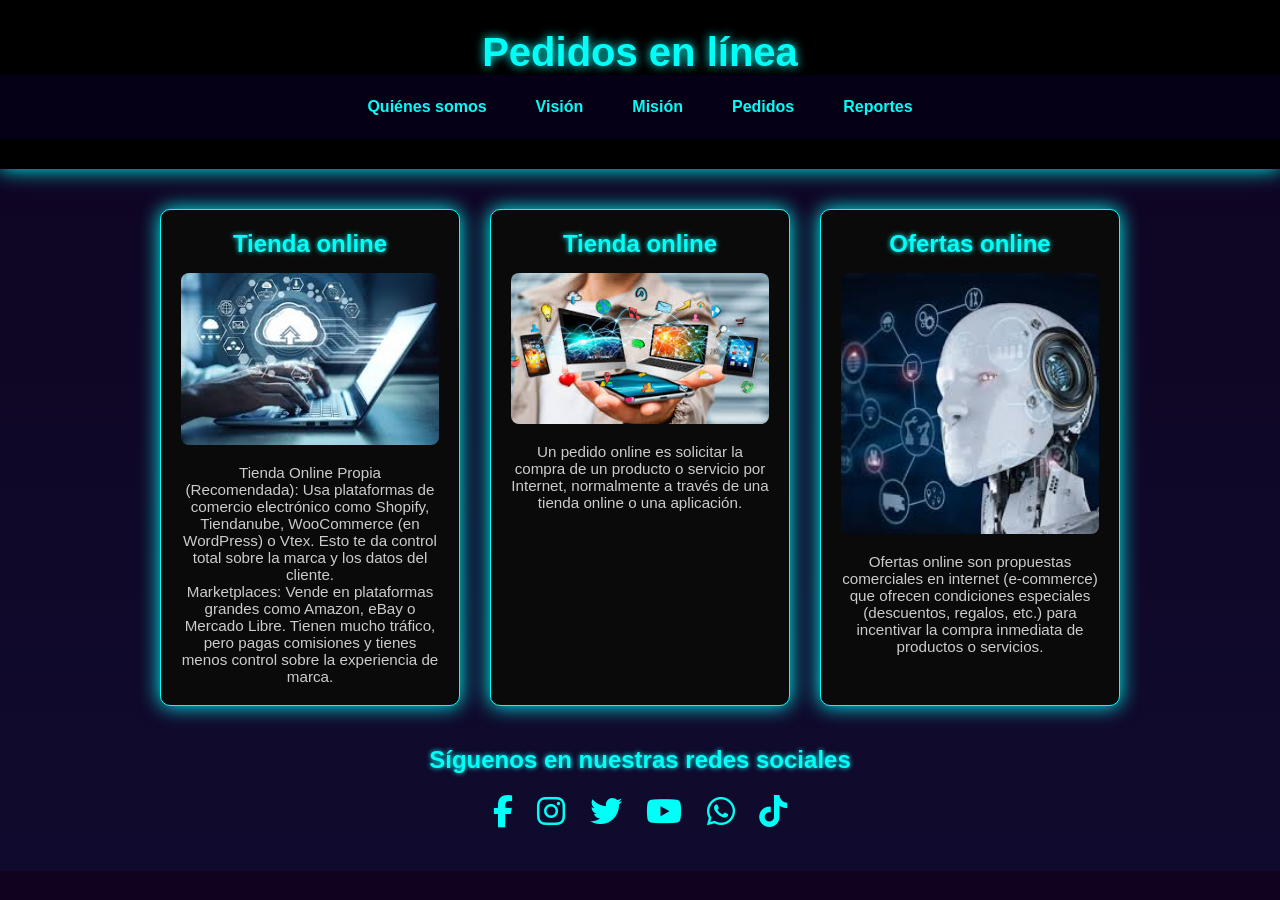
<file: index.html>
<!DOCTYPE html>
<html lang="es">

<head>
    <meta charset="UTF-8" />
    <meta name="viewport" content="width=device-width, initial-scale=1.0" />
    <title>Menú</title>
    <link rel="stylesheet" href="index.css" />
    <link rel="stylesheet" href="https://cdnjs.cloudflare.com/ajax/libs/font-awesome/6.5.0/css/all.min.css" />
</head>

<body>
    <header>
        <h1>Pedidos en línea</h1>
        <nav>
            <ul>
                <li><a href="quienessomos.html">Quiénes somos</a></li>
                <li><a href="viisión.html">Visión</a></li>
                <li><a href="misión.html">Misión</a></li>
                <li><a href="pedidos.html">Pedidos</a></li>
                <li class="dropdown">
                    <a href="#">Reportes</a>
                    <ul class="submenu">
                        <li><a href="consulta1.html">Consultorio 1</a></li>
                        <li><a href="consultorio2.html">Consultorio 2</a></li>
                        <li><a href="consultorio3.html">Consultorio 3</a></li>
                        <li><a href="consultorio4.html">Consultorio 4</a></li>
                        <li><a href="consultorio5.html">Consultorio 5</a></li>
                    </ul>
                </li>
            </ul>
        </nav>
    </header>

    <main>
        <div class="padres">
            <div class="hijo">
                <div class="nieto">
                    <h2>Tienda online</h2>
                    <img src="imagenes/1.jpg" alt="Tienda online" />
                    <p>
                        Tienda Online Propia (Recomendada): Usa plataformas de comercio electrónico como Shopify, Tiendanube, WooCommerce (en WordPress) o Vtex. Esto te da control total sobre la marca y los datos del cliente.
                    </p>
                    <p>
                        Marketplaces: Vende en plataformas grandes como Amazon, eBay o Mercado Libre. Tienen mucho tráfico, pero pagas comisiones y tienes menos control sobre la experiencia de marca.
                    </p>
                </div>

                <div class="nieto">
                    <h2>Tienda online</h2>
                    <img src="imagenes/2.jpg" alt="Pedido online" />
                    <p>
                        Un pedido online es solicitar la compra de un producto o servicio por Internet, normalmente a través de una tienda online o una aplicación.
                    </p>
                </div>

                <div class="nieto">
                    <h2>Ofertas online</h2>
                    <img src="imagenes/3.jpg" alt="Ofertas online" />
                    <p>
                        Ofertas online son propuestas comerciales en internet (e-commerce) que ofrecen condiciones especiales (descuentos, regalos, etc.) para incentivar la compra inmediata de productos o servicios.
                    </p>
                </div>
            </div>

            <div class="social">
                <h2>Síguenos en nuestras redes sociales</h2>
                <a href="https://www.facebook.com/jose.nex.363422" target="_blank" class="facebook" aria-label="Facebook"><i class="fab fa-facebook-f"></i></a>
                <a href="https://www.instagram.com/svx_josz20" target="_blank" class="instagram" aria-label="Instagram"><i class="fab fa-instagram"></i></a>
                <a href="https://x.com/clubaloficial" target="_blank" class="twitter" aria-label="Twitter"><i class="fab fa-twitter"></i></a>
                <a href="https://www.youtube.com/@AlianzaLimaTVOficial" target="_blank" class="youtube" aria-label="YouTube"><i class="fab fa-youtube"></i></a>
                <a href="https://wa.me/51991251667" target="_blank" class="whatsapp" aria-label="WhatsApp"><i class="fab fa-whatsapp"></i></a>
                <a href="https://www.tiktok.com/@ff_jose075" target="_blank" class="tiktok" aria-label="TikTok"><i class="fab fa-tiktok"></i></a>
            </div>
        </div>
    </main>
</body>

</html>
</file>
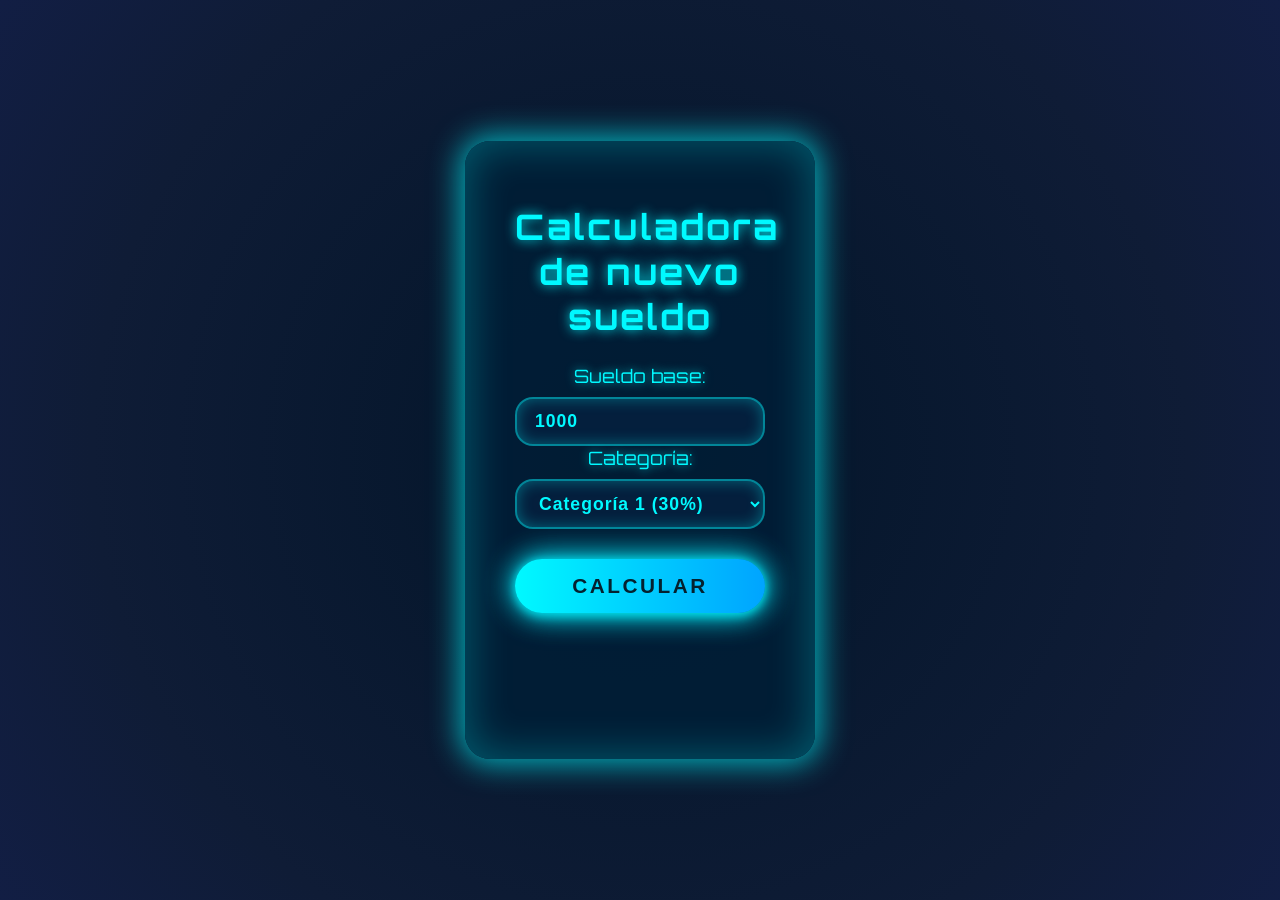
<file: consulta1.html>
<!DOCTYPE html>
<html lang="es">

<head>
    <meta charset="UTF-8" />
    <title>Calculadora básica</title>
    <link rel="stylesheet" href="consulta1.css" />
</head>

<body>
    <div class="calculator">
        <h1>Calculadora de nuevo sueldo</h1>
        <label for="base">Sueldo base:</label>
        <input id="base" type="number" value="1000" />

        <label for="cat">Categoría:</label>
        <select id="cat">
      <option value="0.3">Categoría 1 (30%)</option>
      <option value="0.2">Categoría 2 (20%)</option>
      <option value="0.15">Categoría 3 (15%)</option>
      <option value="0">Sin aumento</option>
    </select>

        <button onclick="calcular()">Calcular</button>
        <p id="resultado"></p>
    </div>

    <script>
        function calcular() {
            const base = Number(document.getElementById('base').value);
            const aumento = Number(document.getElementById('cat').value);
            const nuevo = base + base * aumento;
            document.getElementById('resultado').textContent = `Nuevo sueldo: $${nuevo.toFixed(2)}`;
        }
    </script>
</body>

</html>
</file>
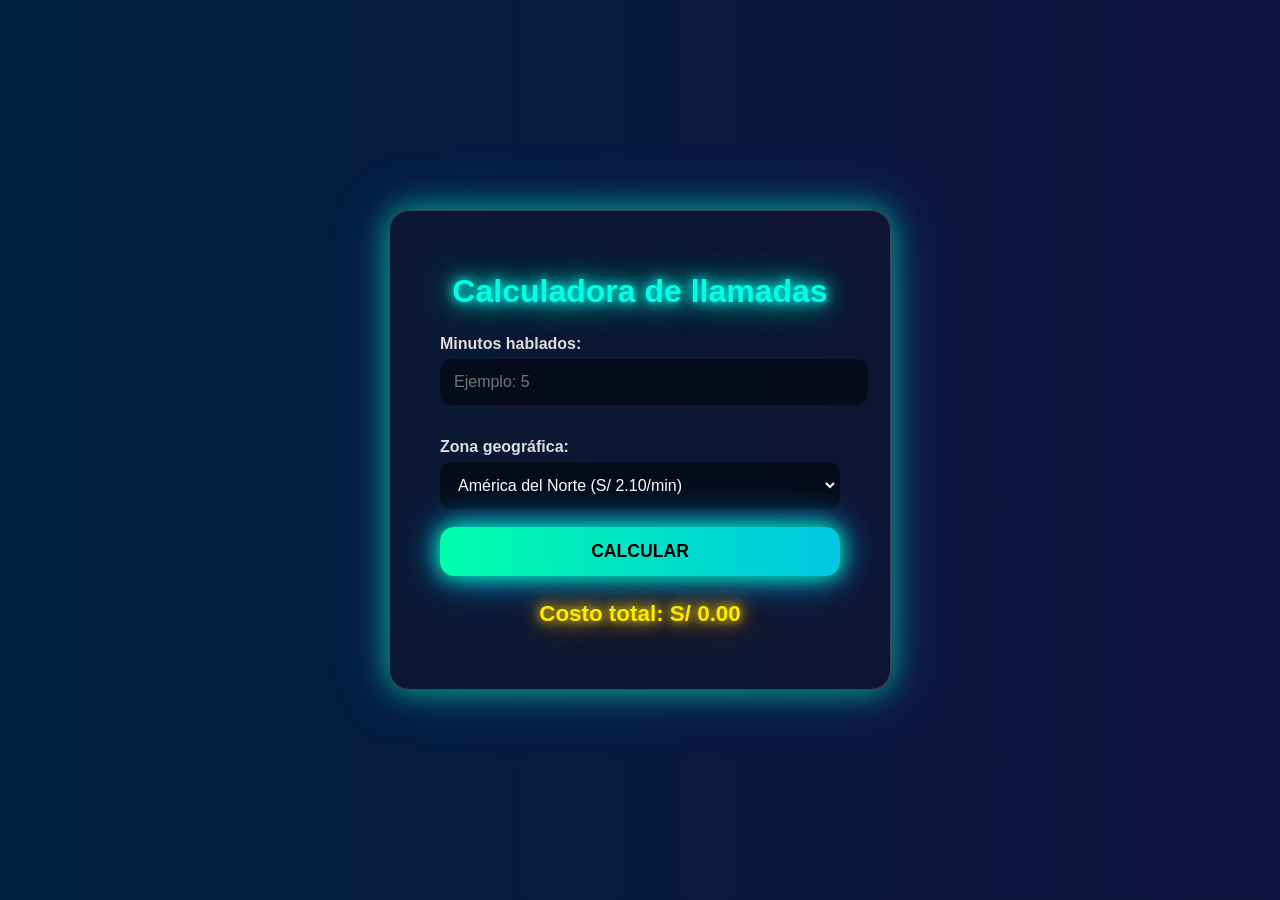
<file: consultorio2.html>
<!DOCTYPE html>
<html lang="es">

<head>
    <meta charset="UTF-8">
    <meta name="viewport" content="width=device-width, initial-scale=1.0">
    <title>Calculadora de llamadas</title>
    <link rel="stylesheet" href="consultorio2.css">
</head>

<body>
    <div class="container">
        <h1>Calculadora de llamadas</h1>

        <label for="minutos">Minutos hablados:</label>
        <input type="number" id="minutos" min="1" placeholder="Ejemplo: 5">

        <label for="zona">Zona geográfica:</label>
        <select id="zona">
      <option value="2.10">América del Norte (S/ 2.10/min)</option>
      <option value="2.60">América Central (S/ 2.60/min)</option>
      <option value="4.50">América del Sur (S/ 4.50/min)</option>
      <option value="3.60">Europa (S/ 3.60/min)</option>
      <option value="6.00">Asia (S/ 6.00/min)</option>
      <option value="6.50">África (S/ 6.50/min)</option>
      <option value="3.90">Oceanía (S/ 3.90/min)</option>
    </select>

        <button id="btnCalcular">Calcular</button>

        <p id="resultado">Costo total: S/ 0.00</p>
    </div>

    <script>
        const minutos = document.getElementById("minutos");
        const zona = document.getElementById("zona");
        const resultado = document.getElementById("resultado");
        const btn = document.getElementById("btnCalcular");

        btn.addEventListener("click", () => {
            const min = parseFloat(minutos.value) || 0;
            const precio = parseFloat(zona.value);
            const total = (min * precio).toFixed(2);
            resultado.textContent = `Costo total: S/ ${total}`;
        });
    </script>
</body>

</html>
</file>
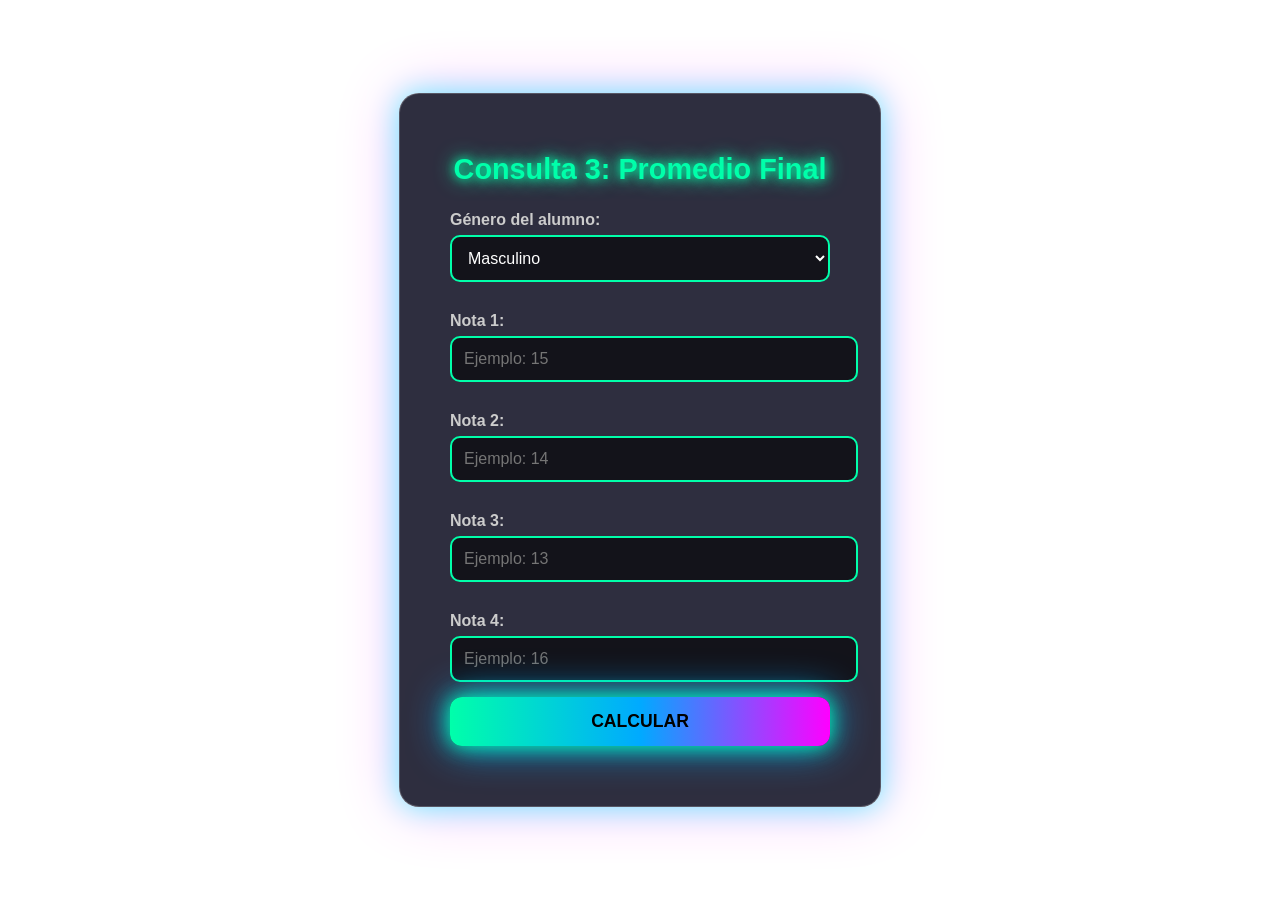
<file: consultorio3.html>
<!DOCTYPE html>
<html lang="es">

<head>
    <meta charset="UTF-8">
    <meta name="viewport" content="width=device-width, initial-scale=1.0">
    <title>Consulta 3: Promedio Final</title>
    <link rel="stylesheet" href="consultorio3.css">
</head>

<body>
    <div class="container">
        <h1>Consulta 3: Promedio Final</h1>

        <label for="genero">Género del alumno:</label>
        <select id="genero">
            <option value="M">Masculino</option>
            <option value="F">Femenino</option>
        </select>

        <label for="nota1">Nota 1:</label>
        <input type="number" id="nota1" placeholder="Ejemplo: 15" min="0" max="20">

        <label for="nota2">Nota 2:</label>
        <input type="number" id="nota2" placeholder="Ejemplo: 14" min="0" max="20">

        <label for="nota3">Nota 3:</label>
        <input type="number" id="nota3" placeholder="Ejemplo: 13" min="0" max="20">

        <label for="nota4">Nota 4:</label>
        <input type="number" id="nota4" placeholder="Ejemplo: 16" min="0" max="20">

        <button id="btnCalcular">Calcular</button>

        <div id="resultado"></div>
    </div>

    <script>
        const genero = document.getElementById("genero");
        const notas = [
            document.getElementById("nota1"),
            document.getElementById("nota2"),
            document.getElementById("nota3"),
            document.getElementById("nota4")
        ];
        const resultado = document.getElementById("resultado");
        const btn = document.getElementById("btnCalcular");

        btn.addEventListener("click", () => {
            let suma = 0;
            let count = 0;

            notas.forEach(n => {
                let val = parseFloat(n.value);
                if (!isNaN(val)) {
                    suma += val;
                    count++;
                }
            });

            if (count === 0) {
                resultado.innerHTML = `<p style="color:red;">⚠️ Ingresa al menos una nota</p>`;
                return;
            }

            let promedio = (suma / count).toFixed(2);
            let aumento = (genero.value === "M") ? 3 : 2;
            let nuevoPromedio = (parseFloat(promedio) + aumento).toFixed(2);

            resultado.innerHTML = `
                <p>Género: <b>${genero.value === "M" ? "MASCULINO" : "FEMENINO"}</b></p>
                <p>Promedio original: <b>${promedio}</b></p>
                <p>Aumento aplicado: <b>${aumento}</b></p>
                <p>Nuevo promedio final: <b style="color:#00ffaa; font-size:1.3rem;">${nuevoPromedio}</b></p>
            `;
        });
    </script>
</body>

</html>
</file>
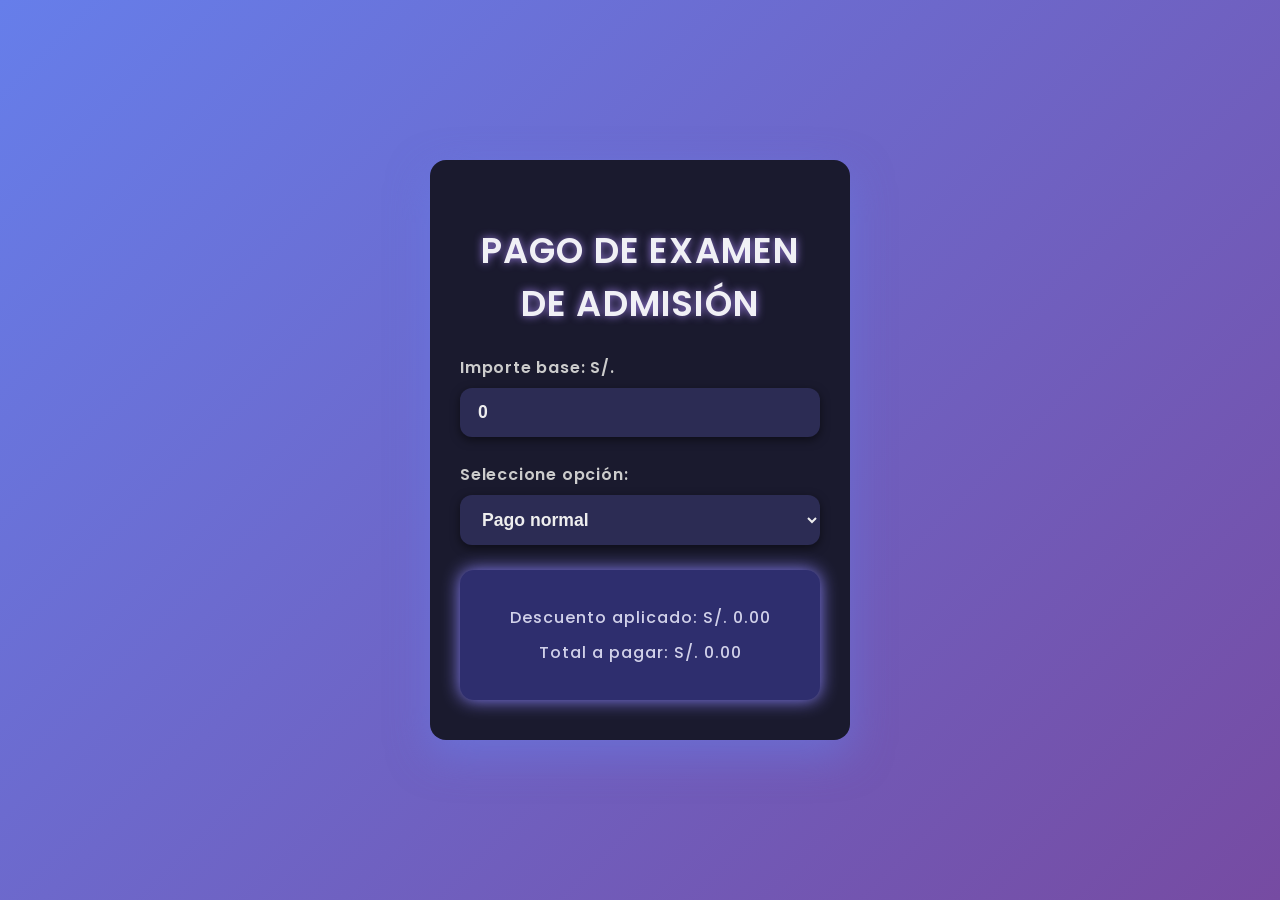
<file: consultorio5.html>
<!DOCTYPE html>
<html lang="es">

<head>
    <meta charset="UTF-8" />
    <meta name="viewport" content="width=device-width, initial-scale=1" />
    <title>Pago de Examen de Admisión</title>
    <link rel="stylesheet" href="consultorio5.css" />
</head>

<body>
    <div class="container">
        <h1>Pago de Examen de Admisión</h1>
        </ul>

        <form id="payment-form">
            <label for="importe">Importe base: S/.</label>
            <input type="number" id="importe" name="importe" min="0" step="0.01" value="0" />

            <label for="opciones">Seleccione opción:</label>
            <select id="opciones" name="opciones">
                <option value="normal" selected>Pago normal</option>
                <option value="colegio_nacional">Colegio Nacional (10% descuento)</option>
                <option value="colegio_particular">Colegio Particular (3% descuento)</option>
                <option value="otro">Otro (sin descuento)</option>
            </select>

            <div class="resultado">
                <p>Descuento aplicado: <span id="descuento">S/. 0.00</span></p>
                <p>Total a pagar: <span id="total">S/. 0.00</span></p>
            </div>
        </form>
    </div>

    <script>
        const importeInput = document.getElementById('importe');
        const opcionesSelect = document.getElementById('opciones');
        const descuentoSpan = document.getElementById('descuento');
        const totalSpan = document.getElementById('total');

        function calcular() {
            const importe = parseFloat(importeInput.value) || 0;
            const opcion = opcionesSelect.value;

            let descuento = 0;

            if (opcion === 'colegio_nacional') {
                descuento = importe * 0.10; // 10% descuento
            } else if (opcion === 'colegio_particular') {
                descuento = importe * 0.03; // 3% descuento
            } else {
                descuento = 0;
            }

            const total = importe - descuento;

            descuentoSpan.textContent = `S/. ${descuento.toFixed(2)}`;
            totalSpan.textContent = `S/. ${total.toFixed(2)}`;
        }

        importeInput.addEventListener('input', calcular);
        opcionesSelect.addEventListener('change', calcular);

        // Calcular al cargar
        calcular();
    </script>
</body>

</html>
</file>
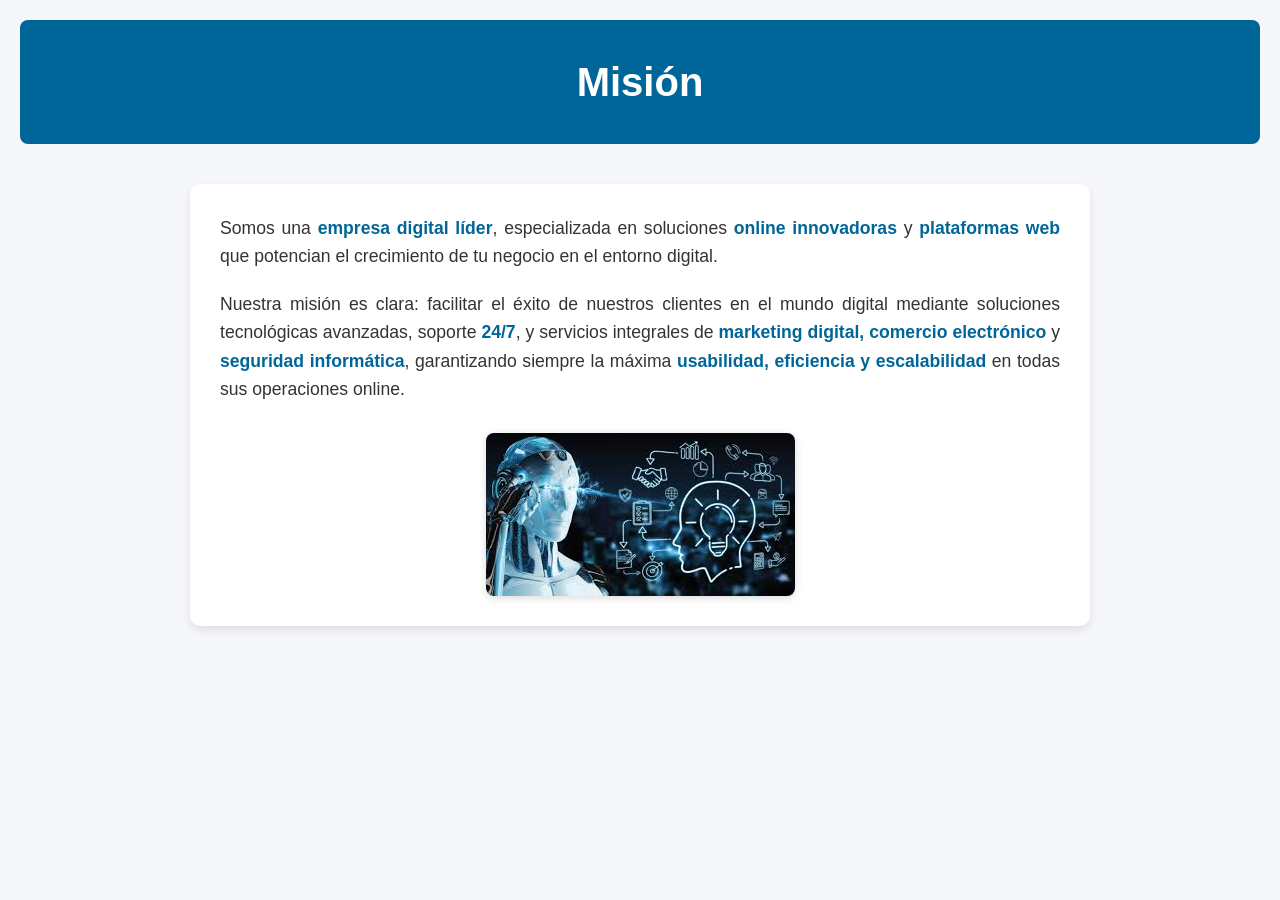
<file: misión.html>
<!DOCTYPE html>
<html lang="es">

<head>
    <meta charset="UTF-8" />
    <meta name="viewport" content="width=device-width, initial-scale=1.0" />
    <title>Misión</title>
    <link rel="stylesheet" href="misión.css" />
</head>

<body>
    <header>
        <h1>Misión</h1>
    </header>

    <div class="padre">
        <p>Somos una <strong>empresa digital líder</strong>, especializada en soluciones <strong>online innovadoras</strong> y <strong>plataformas web</strong> que potencian el crecimiento de tu negocio en el entorno digital.</p>
        <p>Nuestra misión es clara: facilitar el éxito de nuestros clientes en el mundo digital mediante soluciones tecnológicas avanzadas, soporte <strong>24/7</strong>, y servicios integrales de <strong>marketing digital, comercio electrónico</strong>            y <strong>seguridad informática</strong>, garantizando siempre la máxima <strong>usabilidad, eficiencia y escalabilidad</strong> en todas sus operaciones online.</p>

        <img src="imagenes/misión.jpg" alt="Tecnología y crecimiento digital" />
    </div>

    <footer>
    </footer>
</body>

</html>
</file>
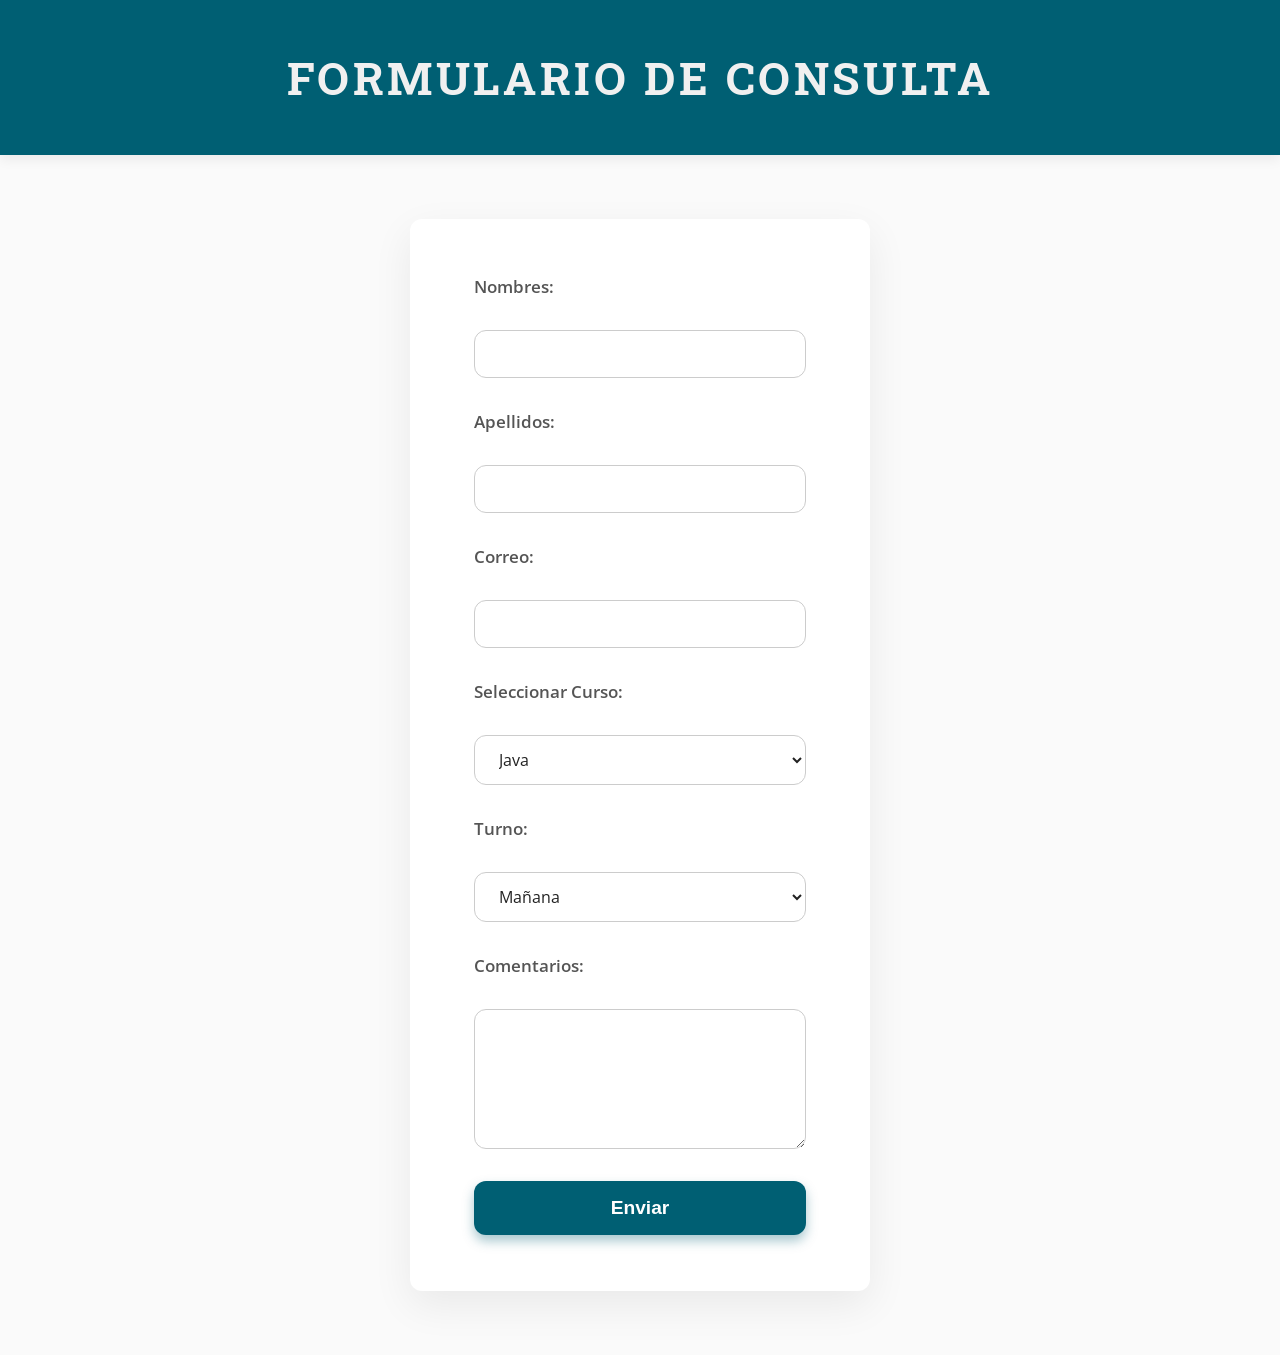
<file: pedidos.html>
<!DOCTYPE html>
<html lang="es">

<head>
    <meta charset="UTF-8">
    <meta name="viewport" content="width=device-width, initial-scale=1.0">
    <title>Formulario de Consulta</title>
    <link rel="stylesheet" href="pedidos.css">
</head>

<body>

    <header>
        <h1>FORMULARIO DE CONSULTA</h1>
    </header>

    <main>
        <form action="https://formsubmit.co/jm340758@gmail.com" method="post">

            <!-- Puedes agregar un mensaje de gracias con esta línea -->
            <input type="hidden" name="_next" value="https://tusitio.com/gracias.html">

            <!-- Evitar CAPTCHA (opcional) -->
            <input type="hidden" name="_captcha" value="false">

            <label for="txtnombre">Nombres:</label>
            <input type="text" id="txtnombre" name="Nombres" required>

            <label for="txtapellidos">Apellidos:</label>
            <input type="text" id="txtapellidos" name="Apellidos" required>

            <label for="txtcorreo">Correo:</label>
            <input type="email" id="txtcorreo" name="Correo del usuario" required>

            <label for="cbocurso">Seleccionar Curso:</label>
            <select name="Curso" id="cbocurso">
      <option value="java">Java</option>
      <option value="python">Python</option>
      <option value="html">HTML5</option>
      <option value="mysql">MySQL</option>
    </select>

            <label for="cboturno">Turno:</label>
            <select name="Turno" id="cboturno">
      <option value="mañana">Mañana</option>
      <option value="tarde">Tarde</option>
      <option value="noche">Noche</option>
    </select>

            <label for="txtSalida">Comentarios:</label>
            <textarea id="txtSalida" name="Comentarios" rows="5" cols="33"></textarea>

            <button type="submit">Enviar</button>

        </form>
    </main>

</body>

</html>
</file>
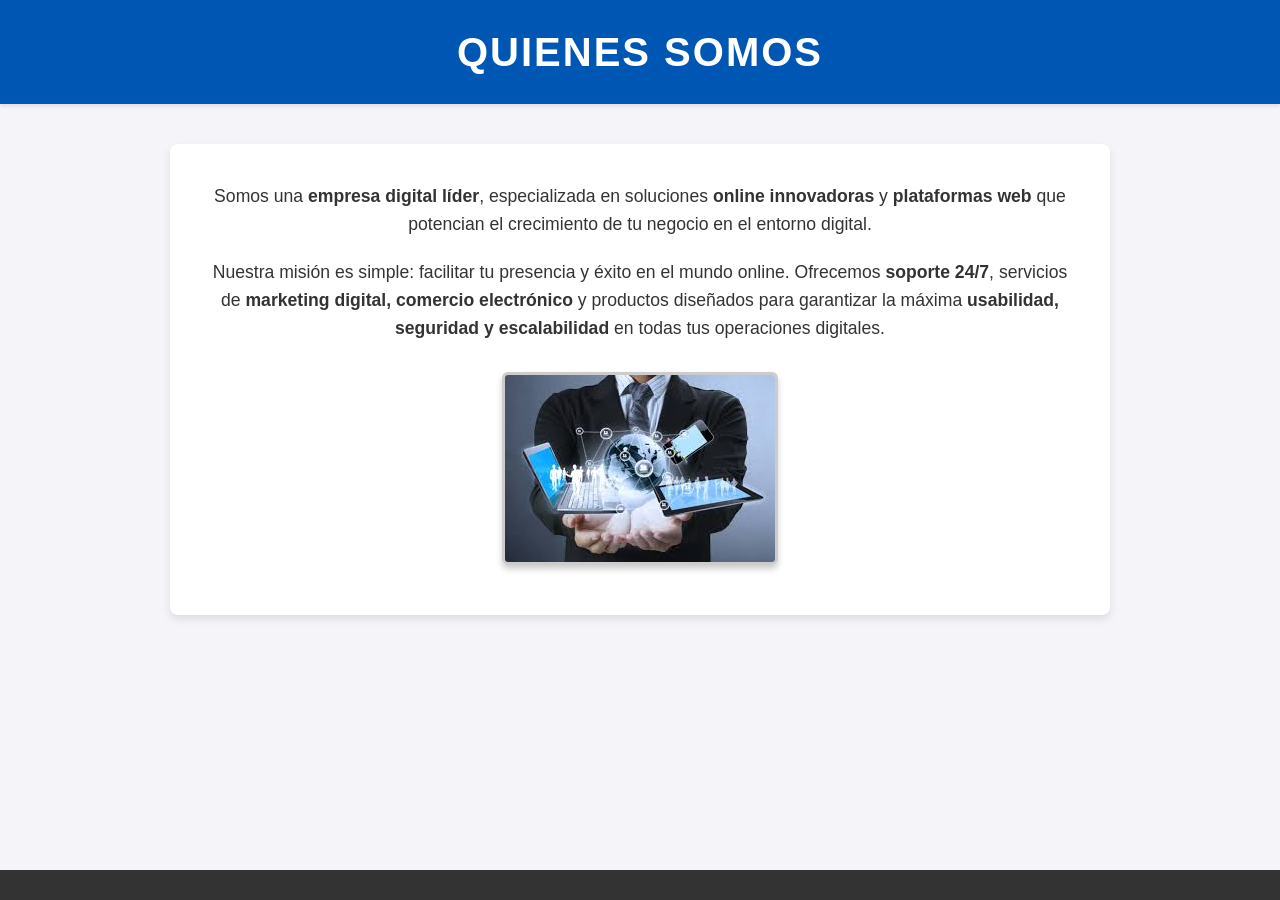
<file: quienessomos.html>
<!DOCTYPE html>
<html lang="es">

<head>
    <meta charset="UTF-8">
    <meta name="viewport" content="width=device-width, initial-scale=1.0">
    <title>Quienes somos</title>
    <link rel="stylesheet" href="quienessomos.css">
</head>

<body>
    <header>
        <h1>Quienes somos</h1>
    </header>

    <div class="padre">
       <p>Somos una <strong>empresa digital líder</strong>, especializada en soluciones <strong>online innovadoras</strong> y <strong>plataformas web</strong> que potencian el crecimiento de tu negocio en el entorno digital.</p>
       <p>Nuestra misión es simple: facilitar tu presencia y éxito en el mundo online. Ofrecemos <strong>soporte 24/7</strong>, servicios de <strong>marketing digital, comercio electrónico</strong> y productos diseñados para garantizar la máxima <strong>usabilidad, seguridad y escalabilidad</strong> en todas tus operaciones digitales.</p>

        <img src="imagenes/quienessomos.jpg" alt="Lago Titicaca">
    </div>

    <footer>
    </footer>
</body>

</html>
</file>
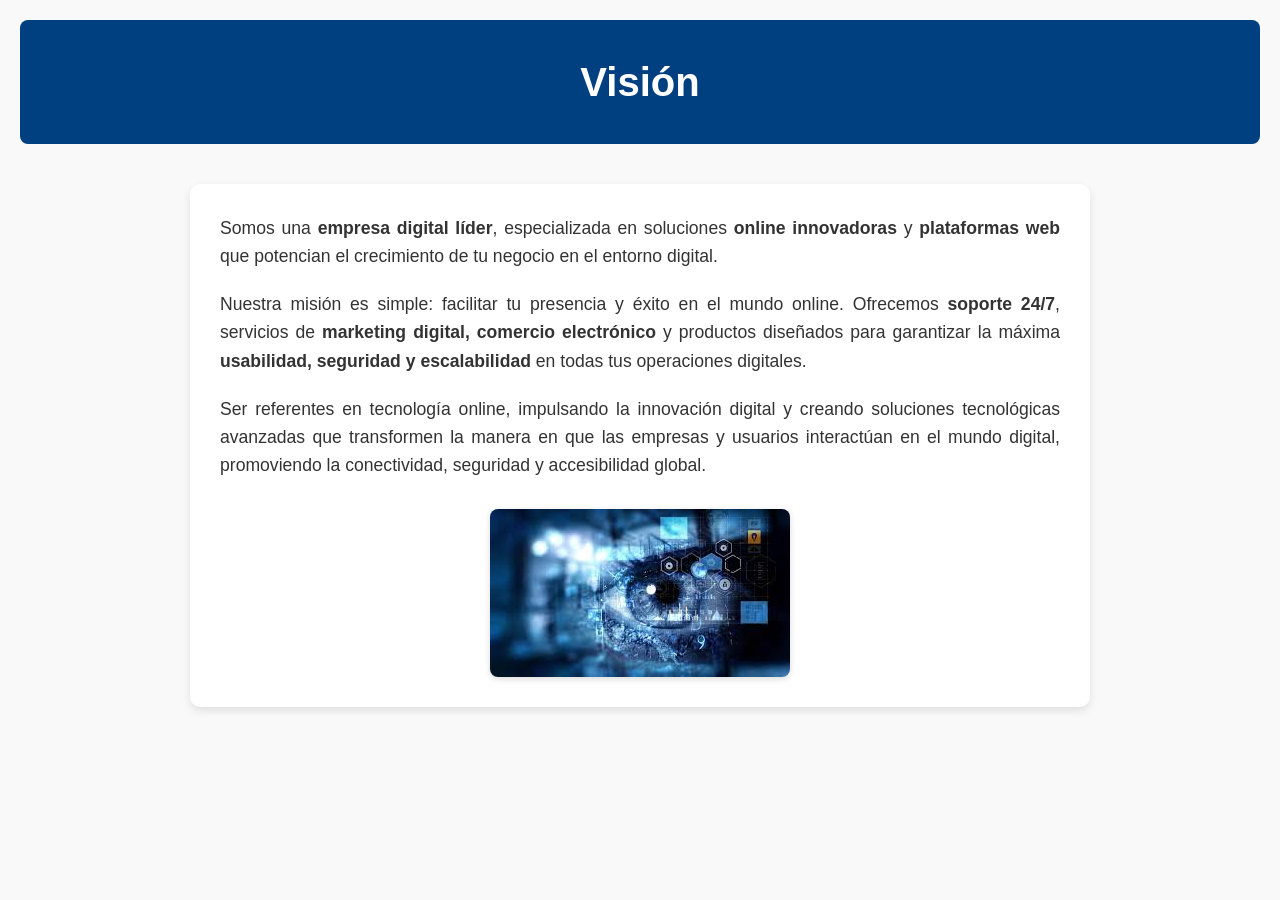
<file: viisión.html>
<!DOCTYPE html>
<html lang="es">

<head>
    <meta charset="UTF-8" />
    <meta name="viewport" content="width=device-width, initial-scale=1.0" />
    <title>visiòn</title>
    <link rel="stylesheet" href="visión.css" />
</head>

<body>
    <header>
        <h1>Visión</h1>
    </header>

    <div class="padre">
        <p>Somos una <strong>empresa digital líder</strong>, especializada en soluciones <strong>online innovadoras</strong> y <strong>plataformas web</strong> que potencian el crecimiento de tu negocio en el entorno digital.</p>
        <p>Nuestra misión es simple: facilitar tu presencia y éxito en el mundo online. Ofrecemos <strong>soporte 24/7</strong>, servicios de <strong>marketing digital, comercio electrónico</strong> y productos diseñados para garantizar la máxima <strong>usabilidad, seguridad y escalabilidad</strong> en todas tus operaciones digitales.</p>
        <p>Ser referentes en tecnología online, impulsando la innovación digital y creando soluciones tecnológicas avanzadas que transformen la manera en que las empresas y usuarios interactúan en el mundo digital, promoviendo la conectividad, seguridad y accesibilidad global.</p>

        <img src="imagenes/4.jpg" alt="Lago Titicaca" />
    </div>

    <footer>
    </footer>
</body>

</html>
</file>
<file: index.css>
* {
    box-sizing: border-box;
    margin: 0;
    padding: 0;
}

body {
    font-family: 'Segoe UI', Tahoma, Geneva, Verdana, sans-serif;
    background: linear-gradient(to bottom, #0f0320, #100B2E);
    color: #00fff7;
}


/* Header */

header {
    background-color: #000;
    padding: 30px 0;
    box-shadow: 0 0 20px #00fff7;
    text-align: center;
}

header h1 {
    font-size: 2.5em;
    color: #00fff7;
    text-shadow: 0 0 10px #00fff7;
}


/* Navigation */

nav ul {
    list-style: none;
    display: flex;
    justify-content: center;
    flex-wrap: wrap;
    gap: 25px;
    background-color: #060016;
    padding: 15px 0;
    position: relative;
}

nav ul li {
    position: relative;
}

nav ul li a {
    text-decoration: none;
    color: #00fff7;
    font-weight: bold;
    padding: 8px 12px;
    display: inline-block;
}

nav ul li a:hover {
    color: #ffffff;
    text-shadow: 0 0 10px #00fff7;
}


/* Dropdown Menu */

.submenu {
    display: none;
    position: absolute;
    top: 100%;
    left: 0;
    background-color: #060016;
    border: 1px solid #00fff7;
    box-shadow: 0 0 10px #00fff7;
    z-index: 1000;
    min-width: 160px;
}

.submenu li a {
    display: block;
    padding: 10px;
    color: #00fff7;
}

.submenu li a:hover {
    background-color: #111;
    text-shadow: 0 0 10px #00fff7;
}

.dropdown:hover .submenu {
    display: block;
}


/* Main content */

main {
    padding: 40px 20px;
}

.padres {
    display: flex;
    flex-direction: column;
    align-items: center;
}

.hijo {
    display: flex;
    flex-wrap: wrap;
    justify-content: center;
    gap: 30px;
    margin-bottom: 40px;
}

.nieto {
    background-color: #0a0a0a;
    border: 1px solid #00fff7;
    box-shadow: 0 0 20px #00fff7;
    padding: 20px;
    border-radius: 10px;
    max-width: 300px;
    text-align: center;
    transition: transform 0.3s ease;
}

.nieto:hover {
    transform: scale(1.05);
}

.nieto h2 {
    color: #00fff7;
    margin-bottom: 15px;
    text-shadow: 0 0 5px #00fff7;
}

.nieto img {
    width: 100%;
    border-radius: 8px;
    margin-bottom: 15px;
}

.nieto p {
    color: #cccccc;
    font-size: 0.95em;
}


/* Social Media */

.social {
    text-align: center;
}

.social h2 {
    color: #00fff7;
    margin-bottom: 20px;
    text-shadow: 0 0 5px #00fff7;
}

.social a {
    font-size: 2em;
    margin: 0 10px;
    color: #00fff7;
    transition: transform 0.3s ease, text-shadow 0.3s ease;
}

.social a:hover {
    transform: scale(1.2);
    text-shadow: 0 0 15px #00fff7;
}
</file>
<file: consulta1.css>
/* consulta1.css */

@import url('https://fonts.googleapis.com/css2?family=Orbitron:wght@700&display=swap');
* {
    box-sizing: border-box;
}

body {
    margin: 0;
    height: 100vh;
    background: radial-gradient(circle at center, #021529 0%, #0f1c36 70%, #121e44 100%);
    display: flex;
    justify-content: center;
    align-items: center;
    font-family: 'Orbitron', sans-serif;
    color: #00f9ff;
    user-select: none;
    overflow: hidden;
}

.calculator {
    background: rgba(1, 30, 55, 0.85);
    border-radius: 25px;
    box-shadow: 0 0 30px 5px #00f9ffaa, inset 0 0 40px 5px #00f9ff44;
    padding: 40px 50px;
    width: 350px;
    text-align: center;
    transition: box-shadow 0.4s ease;
}

.calculator:hover {
    box-shadow: 0 0 45px 10px #00f9ffee, inset 0 0 50px 10px #00f9ff55;
}

h1 {
    margin-bottom: 25px;
    font-weight: 700;
    font-size: 2.2rem;
    text-shadow: 0 0 12px #00f9ffee;
    letter-spacing: 3px;
}

label {
    display: block;
    margin-bottom: 10px;
    font-size: 1.15rem;
    text-shadow: 0 0 10px #00f9ffbb;
    cursor: pointer;
}

input[type="number"],
select {
    width: 100%;
    padding: 12px 18px;
    border-radius: 18px;
    border: 2px solid #00f9ff77;
    background-color: #041f3d;
    color: #00f9ff;
    font-size: 1.1rem;
    outline: none;
    box-shadow: inset 0 0 15px #00f9ff55;
    transition: border-color 0.3s ease, box-shadow 0.3s ease;
    font-weight: 600;
    letter-spacing: 1px;
}

input[type="number"]:focus,
select:focus {
    border-color: #00f9ffff;
    box-shadow: 0 0 20px #00f9ffcc, inset 0 0 20px #00f9ffff;
}

button {
    margin-top: 30px;
    width: 100%;
    padding: 15px 0;
    font-size: 1.3rem;
    font-weight: 700;
    color: #04212f;
    background: linear-gradient(90deg, #00f9ff, #00a4ff);
    border: none;
    border-radius: 30px;
    cursor: pointer;
    box-shadow: 0 0 30px #00f9ffcc, 0 4px 8px rgba(0, 255, 255, 0.3);
    letter-spacing: 2.5px;
    text-transform: uppercase;
    transition: background 0.3s ease, box-shadow 0.3s ease;
    user-select: none;
    filter: drop-shadow(0 0 5px #00e5ffcc);
}

button:hover {
    background: linear-gradient(90deg, #00a4ff, #00f9ff);
    box-shadow: 0 0 45px #00f9ffee, 0 6px 12px rgba(0, 255, 255, 0.5);
}

#resultado {
    margin-top: 40px;
    font-size: 1.6rem;
    font-weight: 900;
    color: #00f9ff;
    text-shadow: 0 0 20px #00f9ffcc, 0 0 40px #00f9ffbb;
    letter-spacing: 1.5px;
    min-height: 40px;
    user-select: text;
    transition: opacity 0.4s ease;
}
</file>
<file: consultorio2.css>
/* Fondo animado estilo cyberpunk */

body {
    font-family: 'Poppins', sans-serif;
    background: linear-gradient(270deg, #0f0f1a, #1b1b2f, #2a003f, #001f3f);
    background-size: 800% 800%;
    animation: gradientBG 15s ease infinite;
    display: flex;
    justify-content: center;
    align-items: center;
    height: 100vh;
    margin: 0;
    color: #fff;
}


/* Animación del fondo */

@keyframes gradientBG {
    0% {
        background-position: 0% 50%;
    }
    50% {
        background-position: 100% 50%;
    }
    100% {
        background-position: 0% 50%;
    }
}


/* Caja glassmorphism */

.container {
    background: rgba(20, 20, 35, 0.4);
    padding: 40px 50px;
    border-radius: 20px;
    box-shadow: 0px 0px 30px rgba(0, 255, 170, 0.6), 0px 0px 60px rgba(0, 170, 255, 0.3);
    text-align: center;
    width: 400px;
    backdrop-filter: blur(15px);
    animation: fadeIn 1.2s ease-in-out;
    border: 1px solid rgba(255, 255, 255, 0.2);
}


/* Animación de entrada */

@keyframes fadeIn {
    from {
        opacity: 0;
        transform: scale(0.8);
    }
    to {
        opacity: 1;
        transform: scale(1);
    }
}


/* Título con neón animado */

h1 {
    font-size: 2rem;
    color: #00ffea;
    margin-bottom: 25px;
    text-shadow: 0 0 10px #00ffea, 0 0 20px #00ffea, 0 0 40px #00ffaa;
    animation: neonPulse 2s infinite alternate;
}

@keyframes neonPulse {
    from {
        text-shadow: 0 0 10px #00ffea, 0 0 20px #00ffea;
    }
    to {
        text-shadow: 0 0 20px #00ffaa, 0 0 40px #00ffaa;
    }
}


/* Labels */

label {
    display: block;
    text-align: left;
    font-weight: 600;
    margin-top: 15px;
    margin-bottom: 6px;
    color: #ddd;
}


/* Inputs y select futuristas */

input,
select {
    width: 100%;
    padding: 12px;
    border-radius: 12px;
    border: 2px solid transparent;
    background: rgba(0, 0, 0, 0.5);
    color: #fff;
    font-size: 1rem;
    margin-bottom: 18px;
    transition: 0.3s;
}

input:focus,
select:focus {
    border-color: #ff00ff;
    box-shadow: 0 0 15px #ff00ff, 0 0 30px #00ffff;
    outline: none;
}


/* Botón neon con animación */

button {
    background: linear-gradient(90deg, #00ffaa, #00aaff, #ff00ff);
    color: #000;
    padding: 14px 20px;
    border: none;
    border-radius: 14px;
    font-size: 1.1rem;
    font-weight: bold;
    cursor: pointer;
    transition: 0.4s;
    width: 100%;
    text-transform: uppercase;
    background-size: 300% 100%;
    animation: gradientMove 4s ease infinite;
    box-shadow: 0 0 20px #00ffaa, 0 0 40px #00aaff;
}

@keyframes gradientMove {
    0% {
        background-position: 0% 50%;
    }
    50% {
        background-position: 100% 50%;
    }
    100% {
        background-position: 0% 50%;
    }
}

button:hover {
    transform: scale(1.1) rotate(-1deg);
    box-shadow: 0 0 25px #ff00ff, 0 0 60px #00ffff;
}


/* Resultado con efecto neon pulsante */

#resultado {
    margin-top: 25px;
    font-size: 1.4rem;
    font-weight: bold;
    color: #ffea00;
    text-shadow: 0 0 10px #ffea00, 0 0 20px #ffaa00, 0 0 40px #ff8800;
    animation: pulse 1.5s infinite alternate;
}

@keyframes pulse {
    from {
        transform: scale(1);
        opacity: 0.8;
    }
    to {
        transform: scale(1.1);
        opacity: 1;
    }
}
</file>
<file: consultorio3.css>
/* Fondo tecnológico */

body {
    font-family: 'Poppins', sans-serif;
    background: url("https://img.freepik.com/foto-gratis/fondo-circuito-tecnologia-digital_53876-124695.jpg") no-repeat center center fixed;
    background-size: cover;
    display: flex;
    justify-content: center;
    align-items: center;
    height: 100vh;
    margin: 0;
}


/* Caja principal */

.container {
    background: rgba(10, 10, 30, 0.85);
    padding: 40px 50px;
    border-radius: 20px;
    box-shadow: 0px 0px 30px rgba(0, 255, 255, 0.6), 0px 0px 60px rgba(255, 0, 255, 0.3);
    text-align: center;
    width: 380px;
    backdrop-filter: blur(12px);
    border: 1px solid rgba(255, 255, 255, 0.2);
    animation: fadeIn 1.2s ease-in-out;
    color: #fff;
}


/* Animación entrada */

@keyframes fadeIn {
    from {
        opacity: 0;
        transform: scale(0.8);
    }
    to {
        opacity: 1;
        transform: scale(1);
    }
}


/* Título con neón */

h1 {
    font-size: 1.8rem;
    color: #00ffaa;
    margin-bottom: 25px;
    text-shadow: 0 0 10px #00ffaa, 0 0 20px #00ffaa;
}


/* Labels */

label {
    display: block;
    text-align: left;
    font-weight: 600;
    margin-top: 15px;
    margin-bottom: 6px;
    color: #ccc;
}


/* Inputs */

input,
select {
    width: 100%;
    padding: 12px;
    border-radius: 10px;
    border: 2px solid #00ffaa;
    background: rgba(0, 0, 0, 0.6);
    color: #fff;
    font-size: 1rem;
    margin-bottom: 15px;
    transition: 0.3s;
}

input:focus,
select:focus {
    border-color: #ff00ff;
    box-shadow: 0 0 15px #00ffaa, 0 0 25px #ff00ff;
    outline: none;
}


/* Botón neon */

button {
    background: linear-gradient(90deg, #00ffaa, #00aaff, #ff00ff);
    color: #000;
    padding: 14px;
    border: none;
    border-radius: 12px;
    font-size: 1.1rem;
    font-weight: bold;
    cursor: pointer;
    transition: 0.4s;
    width: 100%;
    text-transform: uppercase;
    box-shadow: 0 0 20px #00ffaa, 0 0 40px #00aaff;
}

button:hover {
    transform: scale(1.08);
    box-shadow: 0 0 30px #ff00ff, 0 0 60px #00ffff;
}


/* Resultado */

#resultado {
    margin-top: 20px;
    font-size: 1.1rem;
    font-weight: bold;
    color: #ffea00;
    text-shadow: 0 0 8px #ffea00, 0 0 20px #ffaa00;
}
</file>
<file: consultorio5.css>
@import url('https://fonts.googleapis.com/css2?family=Poppins:wght@400;600&display=swap');
* {
    box-sizing: border-box;
}

body {
    font-family: 'Poppins', sans-serif;
    background: linear-gradient(135deg, #667eea 0%, #764ba2 100%);
    color: #fff;
    margin: 0;
    padding: 40px 20px;
    display: flex;
    justify-content: center;
    min-height: 100vh;
    align-items: center;
}

.container {
    background: #1a1a2e;
    max-width: 420px;
    width: 100%;
    border-radius: 16px;
    padding: 40px 30px;
    box-shadow: 0 15px 40px rgba(102, 126, 234, 0.5);
    transition: transform 0.3s ease;
}

.container:hover {
    transform: translateY(-10px);
    box-shadow: 0 25px 60px rgba(102, 126, 234, 0.8);
}

h1 {
    font-weight: 600;
    margin-bottom: 25px;
    text-align: center;
    font-size: 2.2rem;
    letter-spacing: 1.2px;
    text-transform: uppercase;
    color: #f0f0f5;
    text-shadow: 0 0 8px #967adc;
}

p {
    font-size: 1rem;
    margin-bottom: 15px;
    color: #d1d1e9;
    font-weight: 500;
}

ul {
    list-style: none;
    padding-left: 0;
    margin-bottom: 35px;
    color: #bbb;
}

ul li {
    background: #2a2a4d;
    margin-bottom: 12px;
    padding: 12px 18px;
    border-radius: 12px;
    font-weight: 600;
    box-shadow: inset 0 0 10px #3b3b6b;
    transition: background-color 0.3s ease;
    cursor: default;
}

ul li:hover {
    background-color: #4b4b8f;
    box-shadow: inset 0 0 15px #7f7fff;
    color: #e0e0ff;
}

form label {
    display: block;
    margin-bottom: 8px;
    font-weight: 600;
    color: #ccc;
    letter-spacing: 0.05em;
}

input[type="number"],
select {
    width: 100%;
    padding: 14px 18px;
    font-size: 1.1rem;
    border: none;
    border-radius: 12px;
    background: #2c2c54;
    color: #eee;
    box-shadow: 0 3px 10px rgba(0, 0, 0, 0.5);
    transition: background-color 0.3s ease, box-shadow 0.3s ease;
    font-weight: 600;
    margin-bottom: 25px;
}

input[type="number"]::placeholder {
    color: #bbb;
}

input[type="number"]:focus,
select:focus {
    outline: none;
    background: #3d3d7f;
    box-shadow: 0 0 12px #8a82f9;
    color: #fff;
}

.resultado {
    background: #2e2e6e;
    border-radius: 14px;
    padding: 25px 30px;
    color: #cbd5ff;
    font-weight: 700;
    font-size: 1.25rem;
    text-align: center;
    box-shadow: 0 0 18px #8a82f9;
    letter-spacing: 0.05em;
    user-select: none;
}

.resultado p {
    margin: 10px 0;
}


/* Animación suave para el cambio de valores */

#descuento,
#total {
    display: inline-block;
    transition: all 0.4s ease;
}


/* Responsive */

@media (max-width: 480px) {
    .container {
        padding: 30px 20px;
        max-width: 100%;
    }
    h1 {
        font-size: 1.8rem;
    }
}
</file>
<file: misión.css>
/* Reset general */
* {
    margin: 0;
    padding: 0;
    box-sizing: border-box;
}

body {
    font-family: 'Segoe UI', Tahoma, Geneva, Verdana, sans-serif;
    line-height: 1.6;
    background-color: #f5f7fa;
    color: #333;
    padding: 20px;
}

/* Encabezado */
header {
    background-color: #006699;
    color: white;
    padding: 30px 20px;
    text-align: center;
    border-radius: 8px;
}

header h1 {
    font-size: 2.5rem;
}

/* Contenedor principal */
.padre {
    max-width: 900px;
    margin: 40px auto;
    background-color: #ffffff;
    padding: 30px;
    border-radius: 10px;
    box-shadow: 0 4px 10px rgba(0,0,0,0.1);
}

.padre p {
    margin-bottom: 20px;
    font-size: 1.1rem;
    text-align: justify;
}

.padre strong {
    color: #006699;
}

/* Imagen */
.padre img {
    display: block;
    max-width: 100%;
    height: auto;
    margin: 30px auto 0 auto;
    border-radius: 8px;
    box-shadow: 0 2px 8px rgba(0,0,0,0.15);
}

/* Pie de página */
footer {
    margin-top: 50px;
    text-align: center;
    padding: 20px;
    color: #777;
    font-size: 0.9rem;
}
</file>
<file: pedidos.css>
/* enviar.css */

/* Importar fuente profesional */
@import url('https://fonts.googleapis.com/css2?family=Roboto+Slab:wght@400;700&family=Open+Sans:wght@400;600&display=swap');

:root {
  --color-bg: #fafafa;
  --color-card-bg: #ffffff;
  --color-primary: #005f73;
  --color-primary-hover: #0a9396;
  --color-text-primary: #222222;
  --color-text-secondary: #555555;
  --color-border: #cccccc;
  --color-shadow: rgba(0, 0, 0, 0.07);
  --border-radius: 12px;
  --transition-speed: 0.3s;
}

* {
  box-sizing: border-box;
}

body {
  margin: 0;
  background-color: var(--color-bg);
  font-family: 'Open Sans', sans-serif;
  color: var(--color-text-primary);
  display: flex;
  flex-direction: column;
  min-height: 100vh;
}

header {
  background-color: var(--color-primary);
  padding: 3rem 1rem;
  text-align: center;
  box-shadow: 0 4px 12px var(--color-shadow);
  user-select: none;
}

header h1 {
  font-family: 'Roboto Slab', serif;
  font-weight: 700;
  font-size: 2.8rem;
  color: #f0f0f0;
  letter-spacing: 0.08em;
  margin: 0;
}

main {
  flex-grow: 1;
  display: flex;
  justify-content: center;
  align-items: flex-start;
  padding: 4rem 1rem;
}

form {
  background-color: var(--color-card-bg);
  padding: 3.5rem 4rem;
  border-radius: var(--border-radius);
  box-shadow: 0 14px 40px var(--color-shadow);
  max-width: 460px;
  width: 100%;
  display: flex;
  flex-direction: column;
  gap: 2rem;
  transition: box-shadow var(--transition-speed);
}

form:hover,
form:focus-within {
  box-shadow: 0 20px 60px rgba(0, 95, 115, 0.15);
}

label {
  font-weight: 600;
  font-size: 1.05rem;
  color: var(--color-text-secondary);
  user-select: none;
}

input[type="text"],
input[type="email"],
select,
textarea {
  font-family: 'Open Sans', sans-serif;
  font-size: 1rem;
  padding: 0.75rem 1.25rem;
  border: 1.8px solid var(--color-border);
  border-radius: var(--border-radius);
  background-color: #fff;
  color: var(--color-text-primary);
  transition: border-color var(--transition-speed), box-shadow var(--transition-speed);
  outline-offset: 2px;
  outline-color: transparent;
  resize: vertical;
}

input[type="text"]:focus,
input[type="email"]:focus,
select:focus,
textarea:focus {
  border-color: var(--color-primary);
  box-shadow: 0 0 8px var(--color-primary);
  outline-color: var(--color-primary);
}

textarea {
  min-height: 140px;
}

button[type="submit"] {
  background-color: var(--color-primary);
  color: #fff;
  font-weight: 700;
  font-size: 1.2rem;
  padding: 1rem 0;
  border: none;
  border-radius: var(--border-radius);
  cursor: pointer;
  user-select: none;
  box-shadow: 0 6px 12px rgba(0, 95, 115, 0.35);
  transition: background-color var(--transition-speed), box-shadow var(--transition-speed), transform 0.15s ease;
}

button[type="submit"]:hover,
button[type="submit"]:focus-visible {
  background-color: var(--color-primary-hover);
  box-shadow: 0 8px 20px rgba(10, 147, 150, 0.5);
  transform: translateY(-2px);
  outline: none;
}

button[type="submit"]:active {
  transform: translateY(0);
  box-shadow: 0 5px 10px rgba(0, 95, 115, 0.4);
}

/* Responsive */
@media (max-width: 520px) {
  form {
    padding: 2.5rem 2rem;
  }
  header h1 {
    font-size: 2rem;
    padding: 0 1rem;
  }
}
</file>
<file: quienessomos.css>
/* quienessomos.css */

/*
* Estilos globales y reseteo básico
*/
body {
    font-family: Arial, sans-serif;
    margin: 0; /* Elimina el margen por defecto del body */
    padding: 0;
    background-color: #f4f4f9; /* Fondo suave */
    color: #333; /* Color de texto principal */
    line-height: 1.6;
}

/*
* Estilos del encabezado (header)
*/
header {
    background-color: #0056b3; /* Un azul institucional */
    color: white;
    padding: 20px 0;
    text-align: center;
    box-shadow: 0 2px 4px rgba(0, 0, 0, 0.1); /* Sombra sutil */
}

header h1 {
    margin: 0;
    font-size: 2.5em;
    text-transform: uppercase;
    letter-spacing: 2px;
}

/*
* Estilos del contenedor principal (.padre)
*/
.padre {
    max-width: 900px; /* Ancho máximo para el contenido */
    margin: 40px auto; /* Centra el contenedor horizontalmente */
    padding: 20px;
    background-color: white;
    border-radius: 8px; /* Bordes redondeados */
    box-shadow: 0 4px 8px rgba(0, 0, 0, 0.1);
    text-align: center; /* Centra el texto y la imagen dentro del contenedor */
}

/*
* Estilos de los párrafos
*/
.padre p {
    font-size: 1.1em;
    margin-bottom: 20px;
    padding: 0 15px; /* Pequeño padding horizontal para mejor lectura */
}

/*
* Estilos de la imagen
*/
.padre img {
    max-width: 100%; /* Asegura que la imagen sea responsiva */
    height: auto;
    display: block; /* Para que margin: auto funcione si quieres centrarla individualmente */
    margin: 30px auto; /* Margen superior/inferior para separarla del texto */
    border-radius: 6px;
    border: 3px solid #ccc; /* Borde simple para resaltar la imagen */
    box-shadow: 0 4px 6px rgba(0, 0, 0, 0.2);
}

/*
* Estilos del pie de página (footer)
*/
footer {
    background-color: #333;
    color: white;
    text-align: center;
    padding: 15px 0;
    position: fixed; /* Lo fija al final de la ventana */
    bottom: 0;
    width: 100%;
    /* Si prefieres que el footer esté al final del contenido y no fijo,
       usa 'position: static;' o elimínalo y considera un padding-bottom en body */
}
</file>
<file: visión.css>
/* Reset básico */
* {
    margin: 0;
    padding: 0;
    box-sizing: border-box;
}

body {
    font-family: 'Segoe UI', Tahoma, Geneva, Verdana, sans-serif;
    line-height: 1.6;
    background-color: #f9f9f9;
    color: #333;
    padding: 20px;
}

/* Encabezado */
header {
    background-color: #004080;
    color: white;
    padding: 30px 20px;
    text-align: center;
    border-radius: 8px;
}

header h1 {
    font-size: 2.5rem;
}

/* Contenido principal */
.padre {
    max-width: 900px;
    margin: 40px auto;
    background-color: #fff;
    padding: 30px;
    border-radius: 10px;
    box-shadow: 0 4px 8px rgba(0,0,0,0.1);
}

.padre p {
    margin-bottom: 20px;
    font-size: 1.1rem;
    text-align: justify;
}

.padre h2 {
    color: #004080;
    margin-bottom: 15px;
    font-size: 1.8rem;
    border-bottom: 2px solid #004080;
    padding-bottom: 5px;
}

/* Imagen */
.padre img {
    display: block;
    max-width: 100%;
    height: auto;
    margin: 30px auto 0 auto;
    border-radius: 8px;
    box-shadow: 0 2px 6px rgba(0,0,0,0.15);
}

/* Pie de página */
footer {
    margin-top: 50px;
    text-align: center;
    padding: 20px;
    color: #666;
    font-size: 0.9rem;
}
</file>
